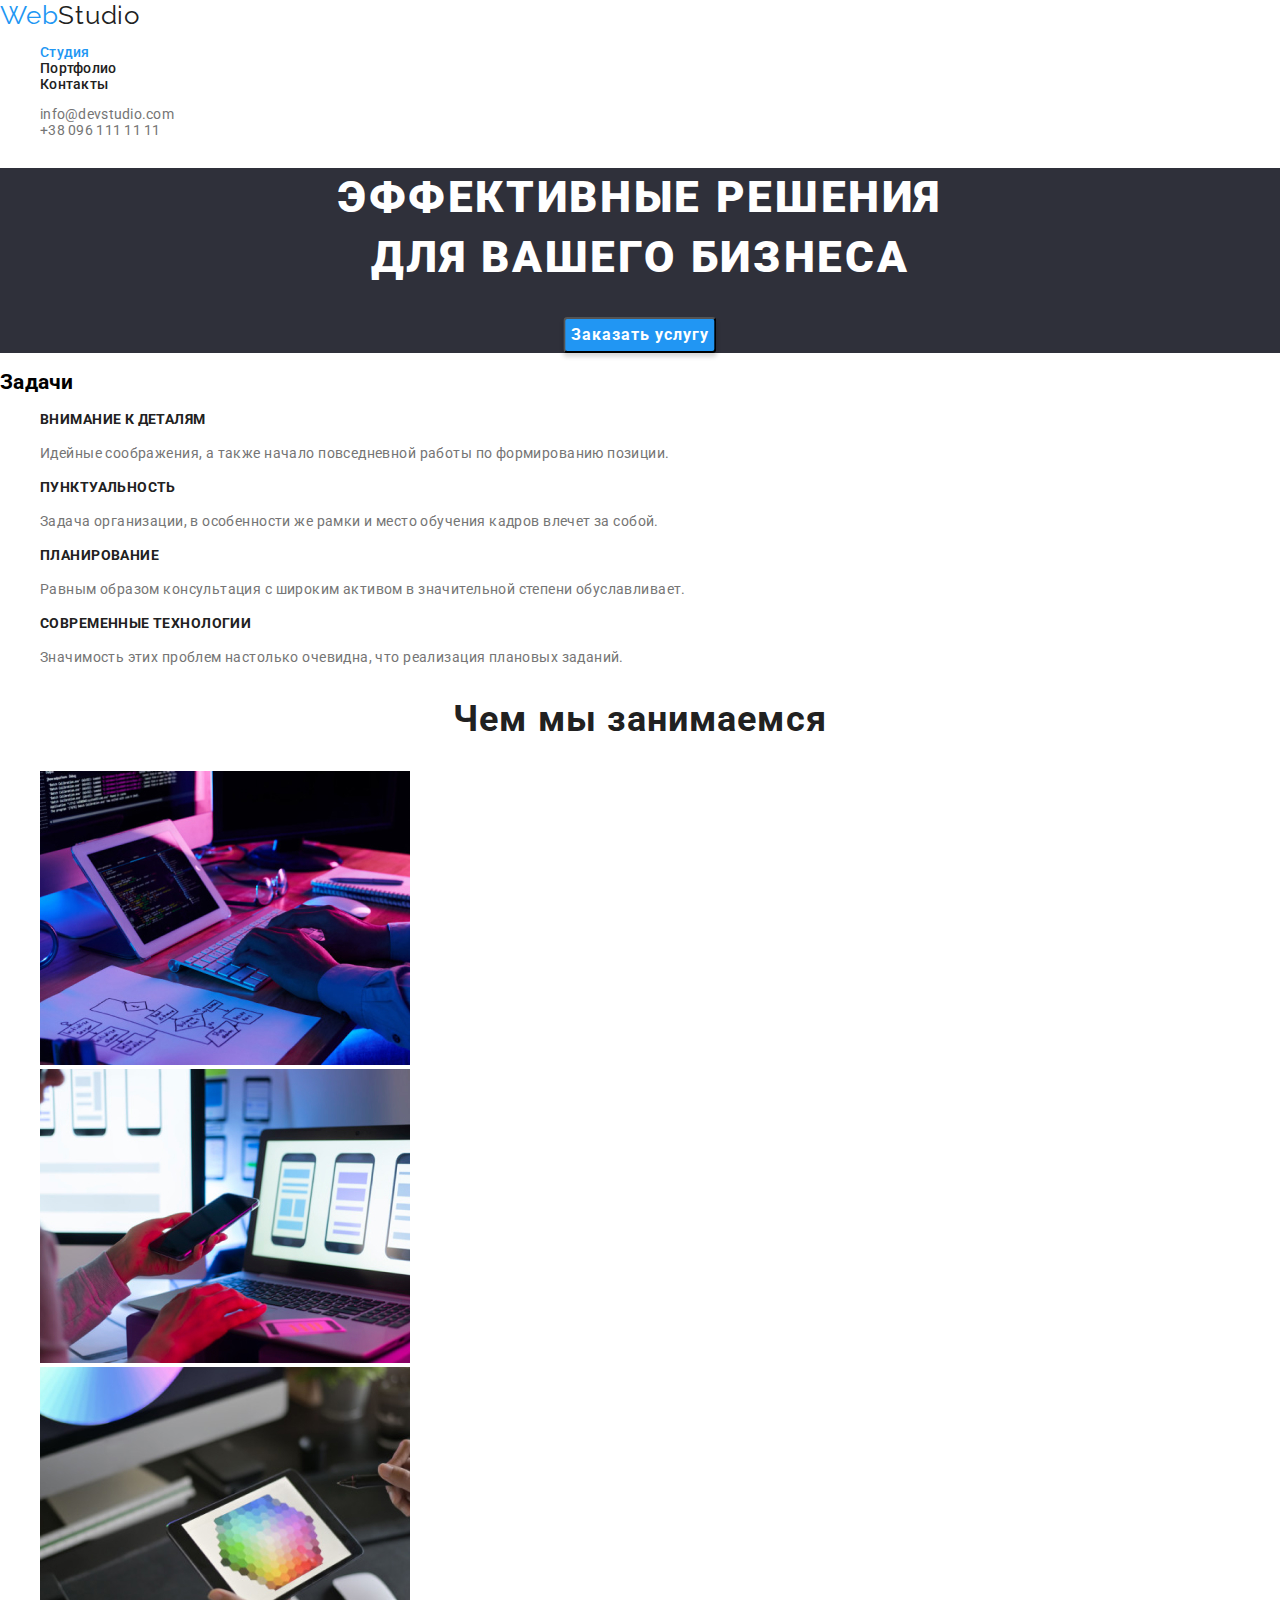
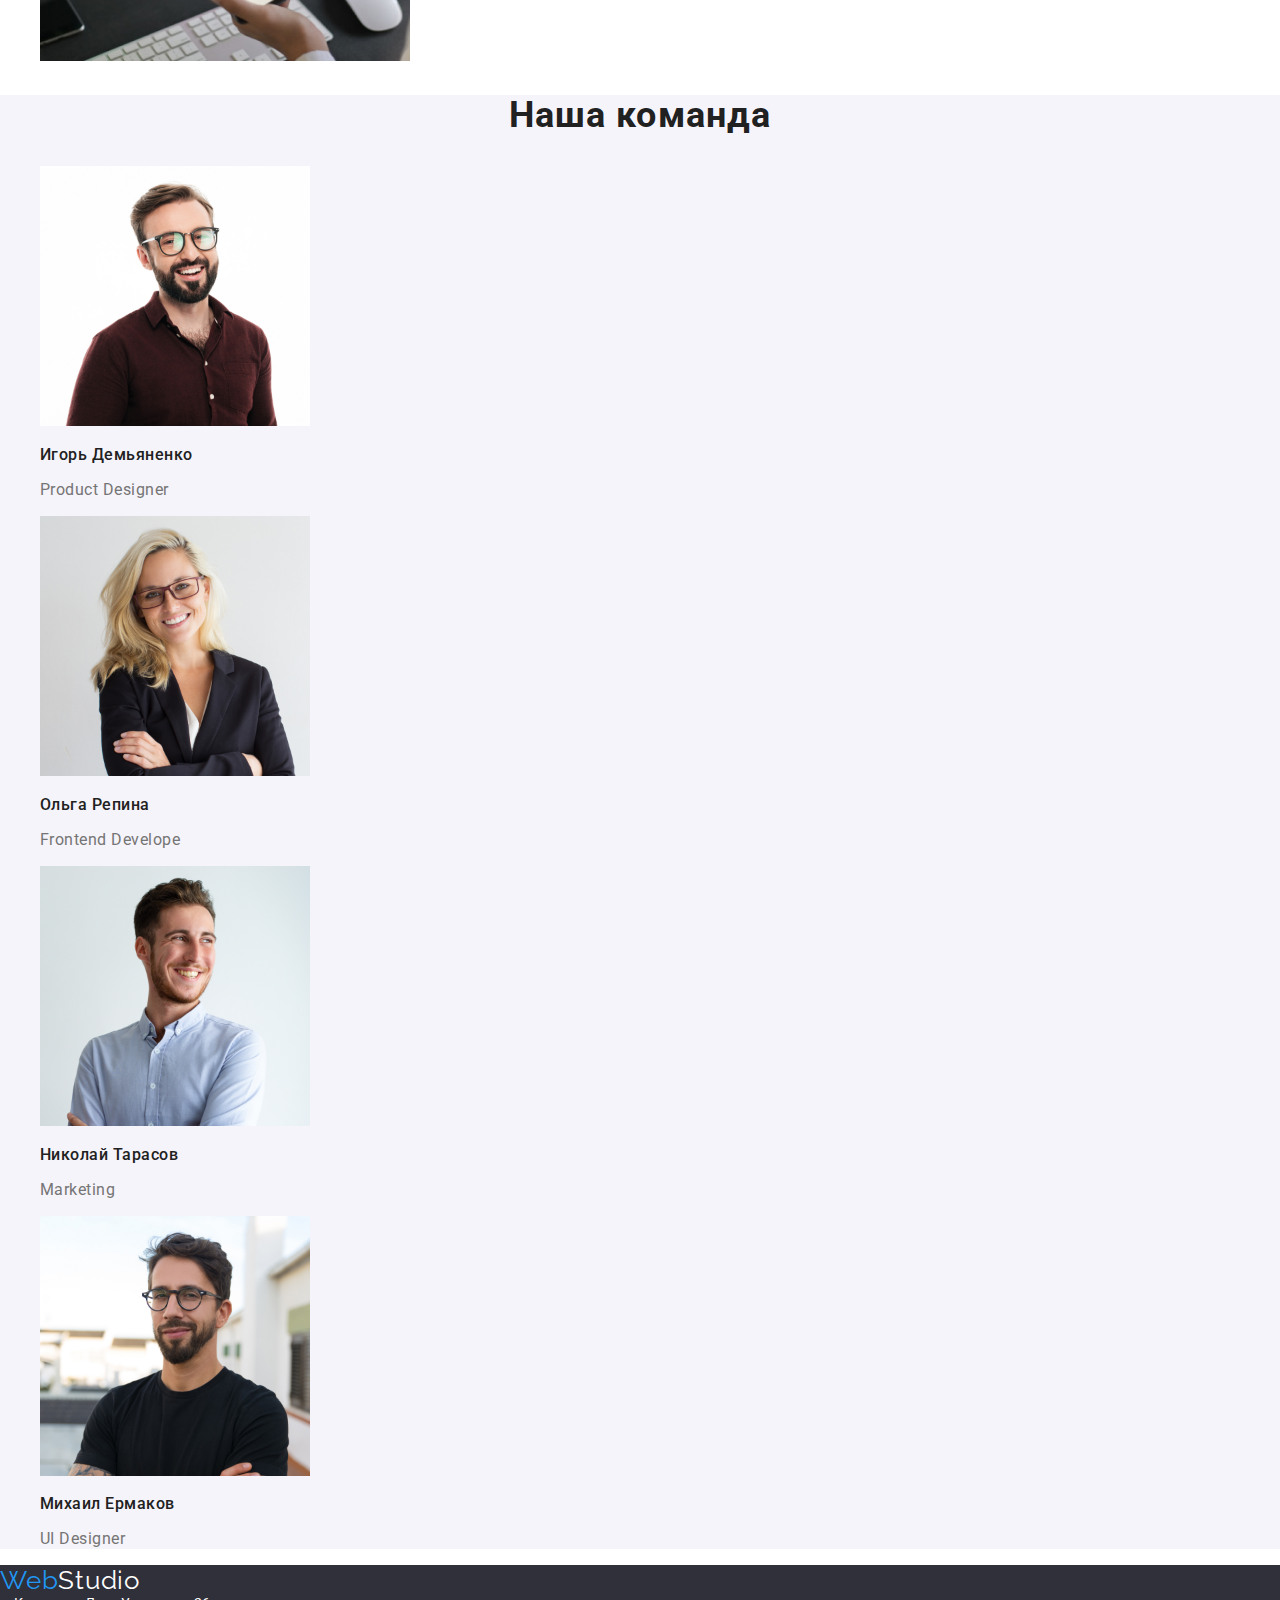
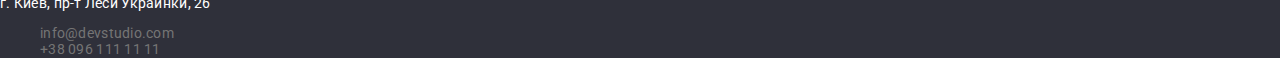
<file: index.html>
<!DOCTYPE html>
<html lang="ru">

<head>
    <meta charset="UTF-8">
    <meta name="viewport" content="width=device-width, initial-scale=1.0">
    <title>Git rules</title>
    <link rel="stylesheet" href="https://cdnjs.cloudflare.com/ajax/libs/modern-normalize/1.0.0/modern-normalize.css">
    <link rel="preconnect" href="https://fonts.gstatic.com">
    <link href="https://fonts.googleapis.com/css2?family=Raleway:wght@700&family=Roboto:wght@400;500;700;900&display=swap"
        rel="stylesheet">
    <link rel="stylesheet" href="./CSS/style.css">
    <link rel="preconnect" href="https://fonts.gstatic.com">
    
</head>

<body>
    <!--Шапка-->
    <header class="header">
        <nav class="menu">
            <a href="index.html" class="WebStudio">Web<span class="Studio-">Studio</span></a>
            <ul class="list-no-style">
                <li><a href="" class="studio">Студия</a></li>
                <li><a href="portfolio.html" class="portfolio">Портфолио</a></li>
                <li><a href="" class="contact">Контакты</a></li>
            </ul>
        </nav>   
            
            <ul class="mailtel">
                <li>
                    <a href="mailto:info@devstudio.com"  >info@devstudio.com</a>
                </li>
                <li>
                    <a href="tel:380961111111" >+38 096 111 11 11</a>
                </li>
            </ul>
            

    </header>
        

    

    <main>
        <!--Эффективные решения для вашего бизнеса-->
        <section class="effect">
            <h1 class="business">Эффективные решения <br> для вашего бизнеса</h1>
            <button type="" class="button"><span class="service">Заказать услугу</span></button>
        </section>

        <!--Задачи-->
        <section class="tasks">
            <h2>Задачи</h2>

            <ul class="list-no-style">
                <li>
                    <h3>ВНИМАНИЕ К ДЕТАЛЯМ </h3>
                    <p>Идейные соображения, а также начало повседневной работы по формированию позиции.</p>
                </li>
                <li>
                    <h3>ПУНКТУАЛЬНОСТЬ</h3>
                    <p>Задача организации, в особенности же рамки и место обучения кадров влечет за собой.</p>
                </li>
                <li>
                    <h3>ПЛАНИРОВАНИЕ</h3>
                    <p>Равным образом консультация с широким активом в значительной степени обуславливает.</p>
                </li>
                <li>
                    <h3>СОВРЕМЕННЫЕ ТЕХНОЛОГИИ</h3>
                    <p>Значимость этих проблем настолько очевидна, что реализация плановых заданий.</p>
                </li>
            </ul>
        </section>

        <!---Чем мы занимаемся-->
        <section>
            <h2 class="img">Чем мы занимаемся</h2>
            <ul class="list-no-style">
              <li><img src="./img/img.jpg" alt="IT Картинкка" width="370" title="IT Картинкка"></li>
              <li><img src="./img/img(1).jpg" alt="IT Картинкка" width="370" title="IT Картинкка"></li>
              <li><img src="./img/img(2).jpg" alt="IT Картинкка" width="370" title="IT Картинкка"></li>
            </ul>
        </section>

        <!--Наша команда-->
        <section class="team">
            <h2>Наша команда</h2>
            <ul class="list-no-style">
                <li>
                    <img src="./img/Игорь.jpg"  alt="Мужчина" width="270" title="Мужчина">
                    <h3>Игорь Демьяненко</h3>
                    <p>Product Designer</p>
                </li>
                <li>
                    <img src="./img/Ольга.jpg" alt="Женщина" width="270" title="Женщина">
                    <h3>Ольга Репина</h3>
                    <p>Frontend Develope</p>
                </li>
                <li>
                    <img src="./img/Николай.jpg" alt="Мужчина" width="270" title="Мужчина">
                    <h3>Николай Тарасов</h3>
                    <p><span>Marketing</span></p>
                </li>
                <li>
                    <img src="./img/Михаил.jpg" alt="Михаил" width="270" title="Мужчина">
                    <h3>Михаил Ермаков</h3>
                    <p>UI Designer</p>
                </li>
            </ul>
        </section>

    </main>

    <!--Футер-->
    <footer class="footer">
        <a href="index.html" class="WebStudio">Web<span class="Studio">Studio</span></a>
        <address>г. Киев, пр-т Леси Украинки, 26</address>
        <ul class="mailtel">
            <li><a href="mailto:info@devstudio.com" target="_blank">info@devstudio.com</a></li>
            <li><a href="tel:380961111111">+38 096 111 11 11</a></li>
        </ul>
    </footer>




</body>

</html>
</file>
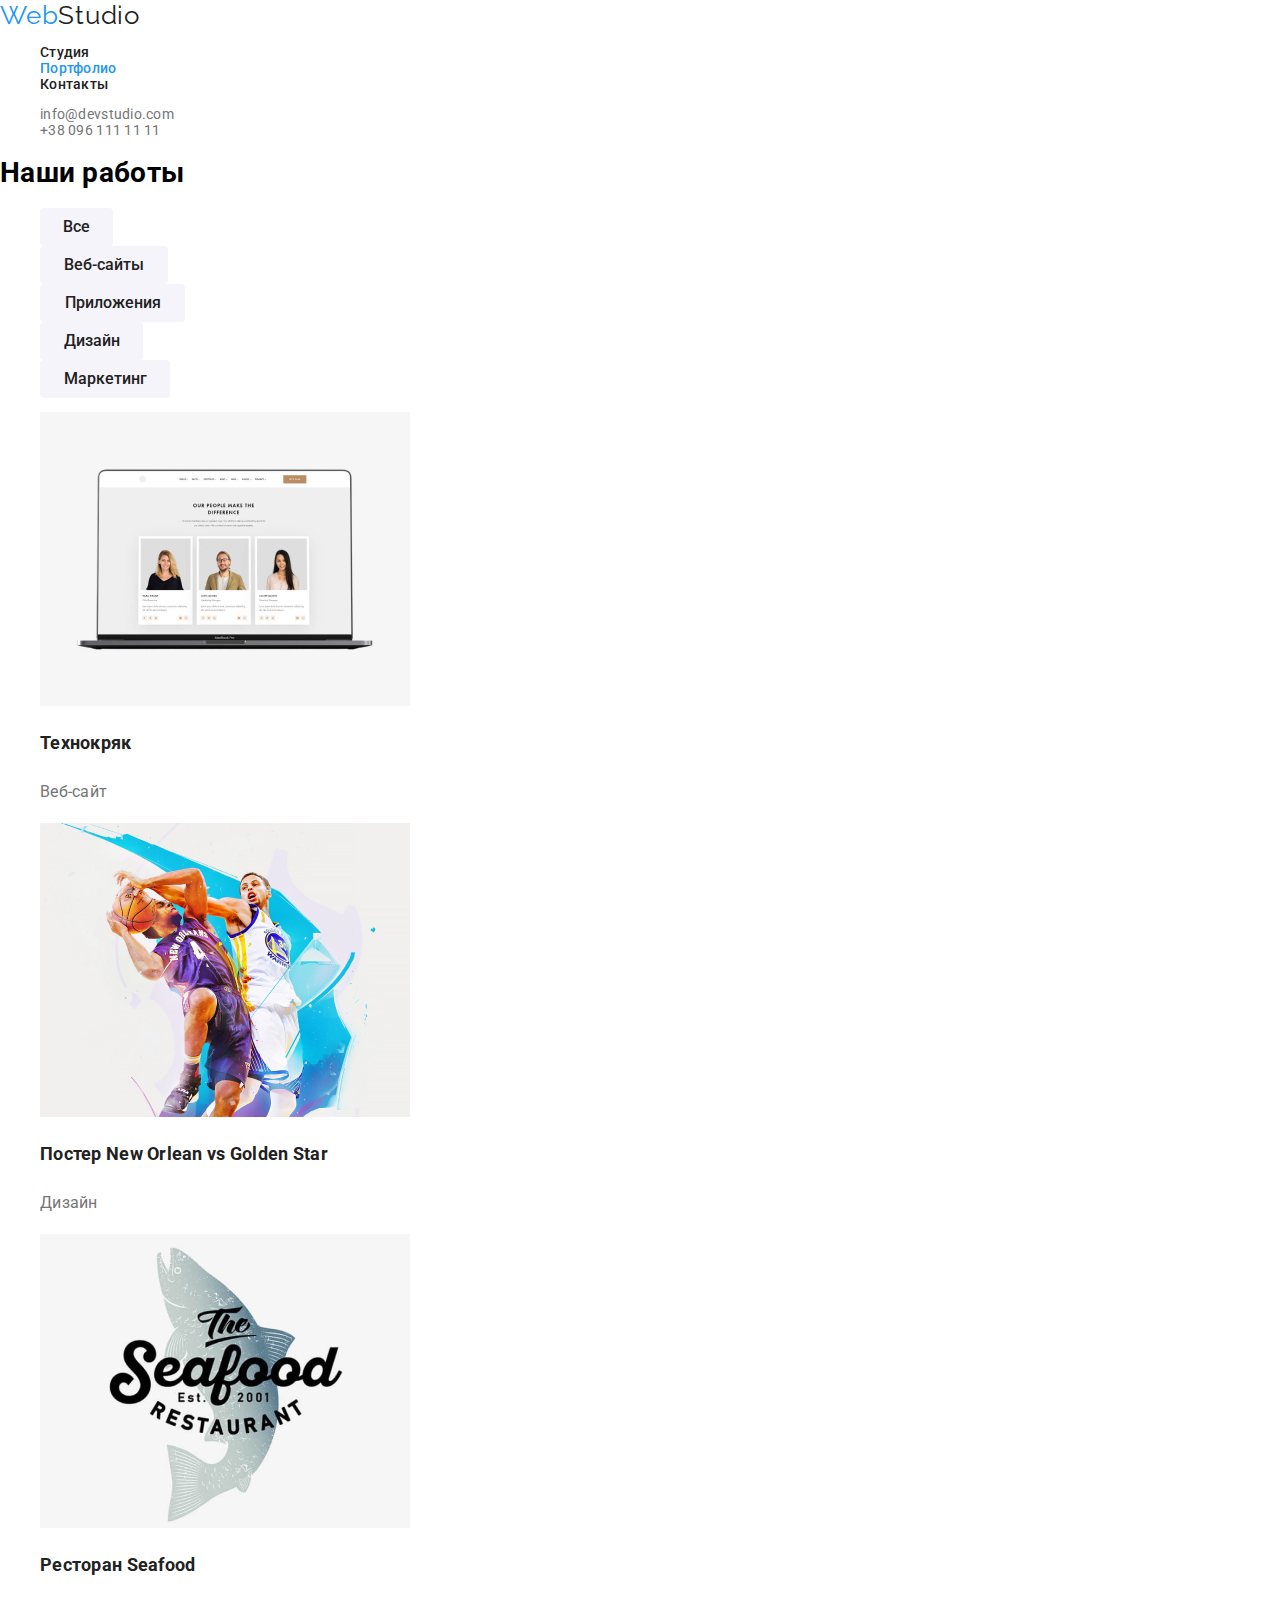
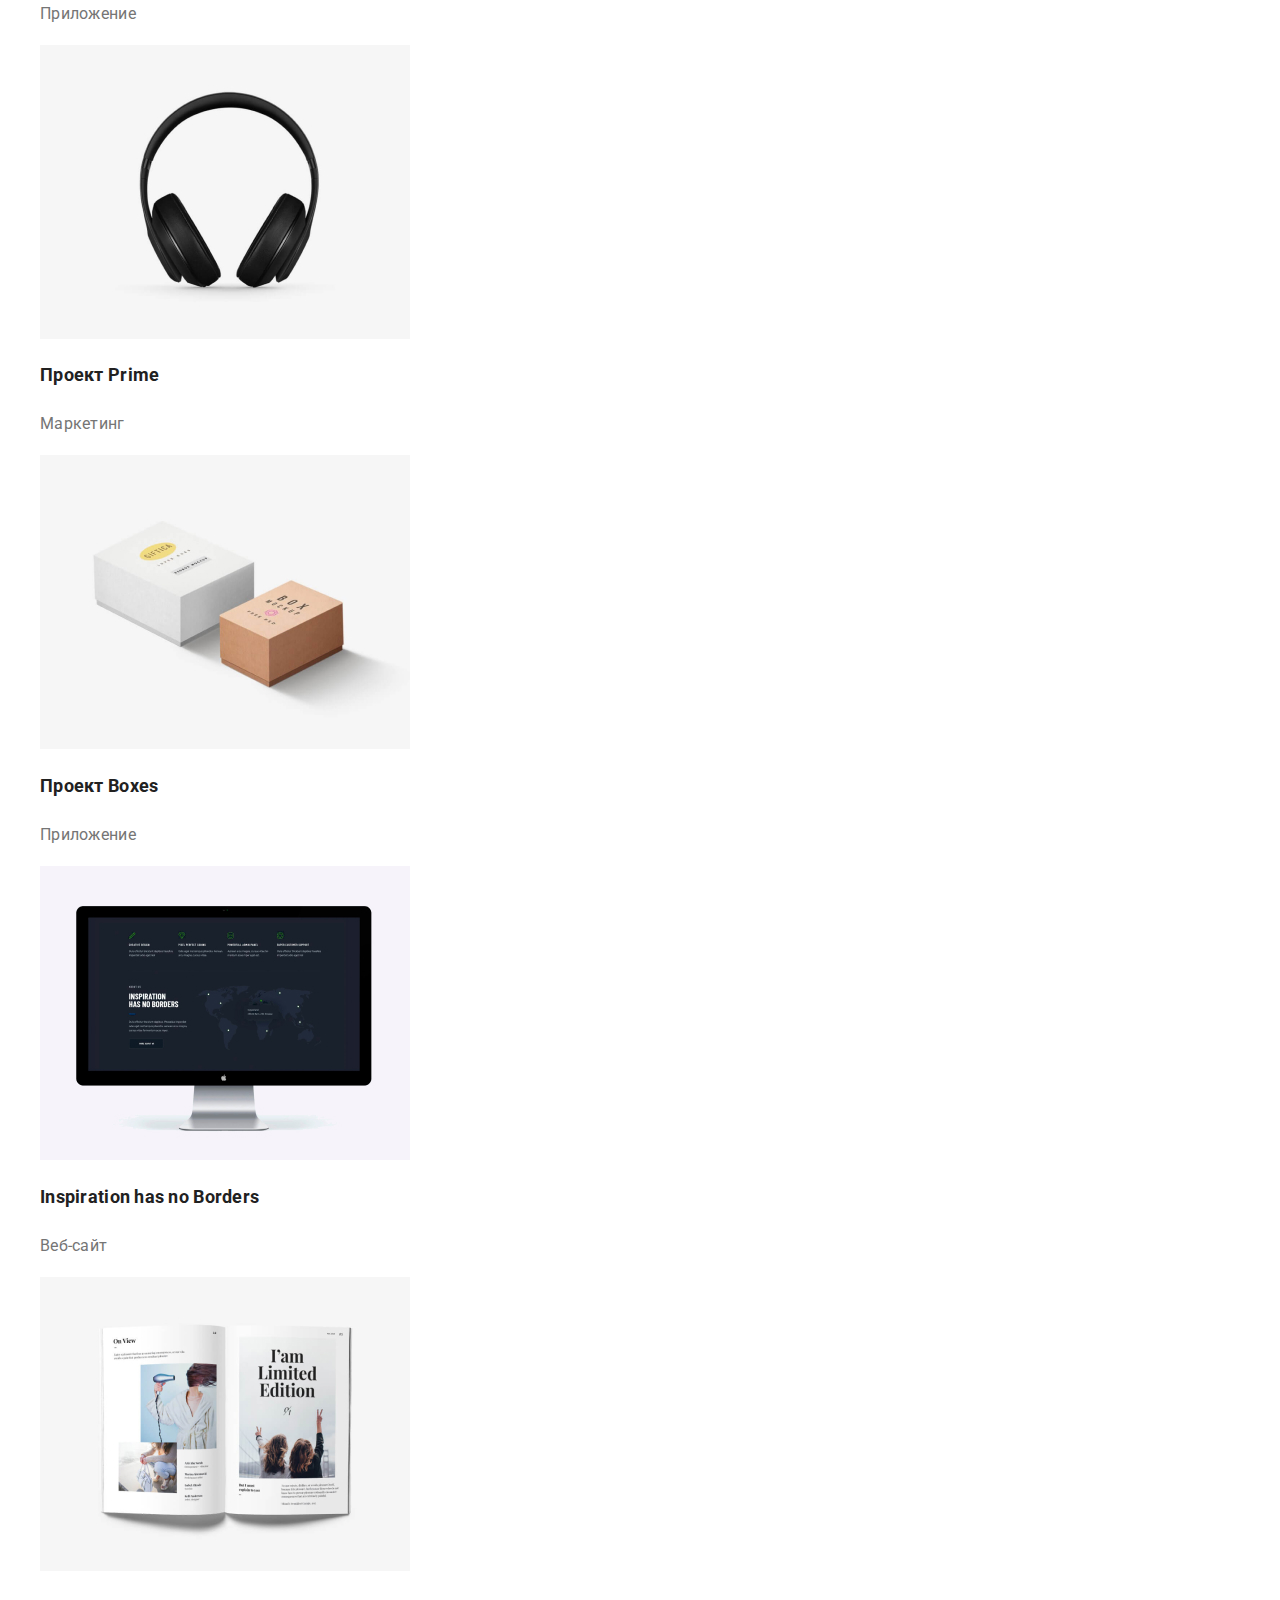
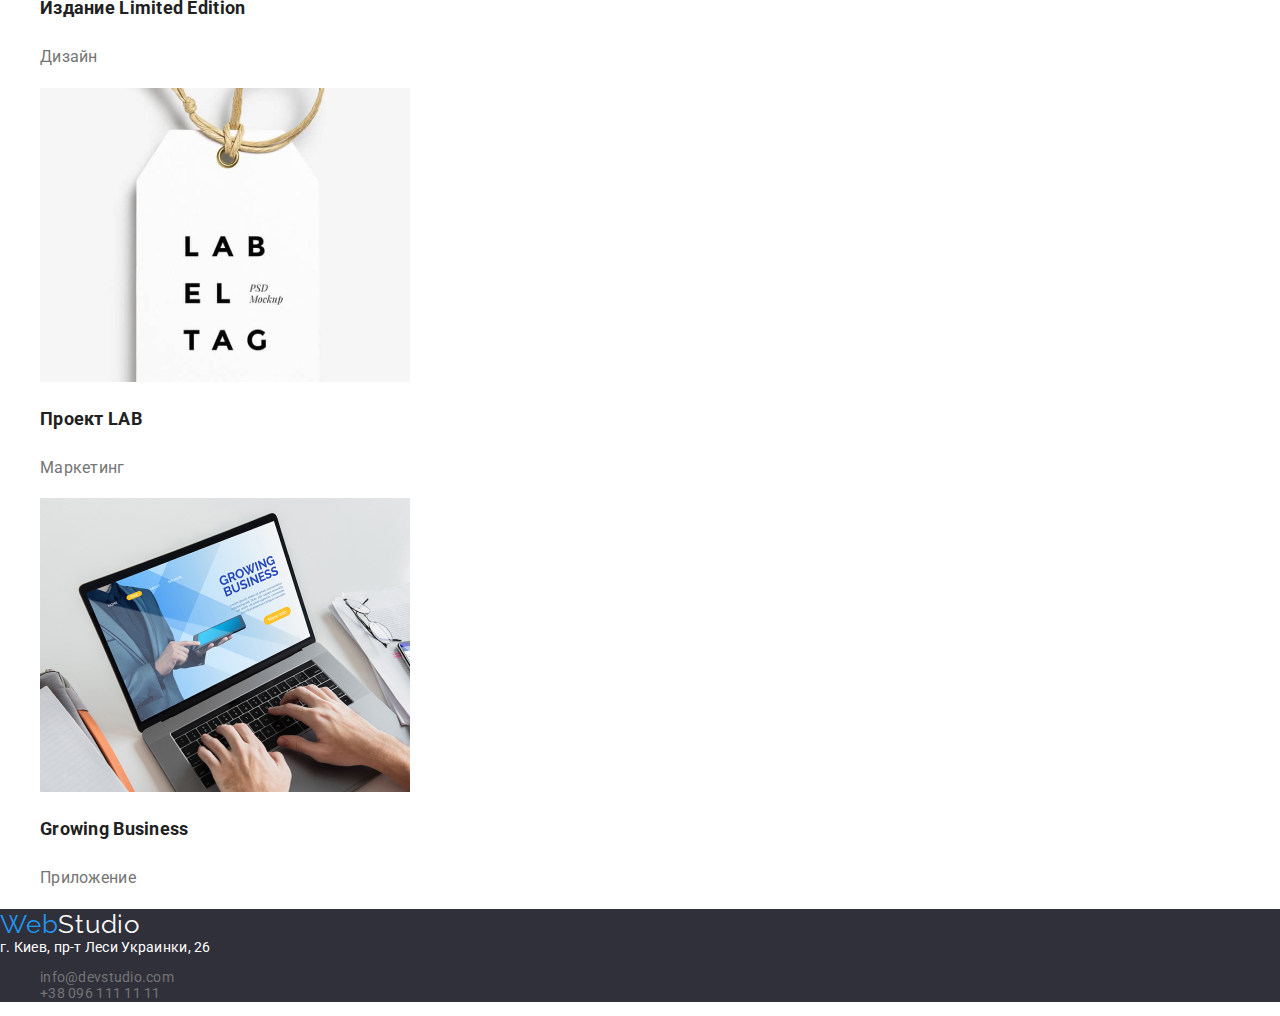
<file: portfolio.html>
<!DOCTYPE html>
<html lang="ru">
<head>
    <meta charset="UTF-8">
    <meta name="viewport" content="width=device-width, initial-scale=1.0">
    <title>Git rules</title>
    <link rel="stylesheet" href="https://cdnjs.cloudflare.com/ajax/libs/modern-normalize/1.0.0/modern-normalize.css">
    <link rel="preconnect" href="https://fonts.gstatic.com">
    <link href="https://fonts.googleapis.com/css2?family=Raleway:wght@700&family=Roboto:wght@400;500;700;900&display=swap"
        rel="stylesheet">
    <link rel="stylesheet" href="./CSS/style.css">
</head>
<body>
    <!--Шапка-->
    <header class="header">
        <nav class="menu">
        <a href="index.html" class="WebStudio">Web<span class="Studio-">Studio</span></a>
          <ul class="list-no-style">
            <li><a href="index.html" class="studioo">Студия</a></li>
            <li><a href="portfolio.html" class="portfolioo">Портфолио</a></li>
            <li><a href="" class="contact">Контакты</a></li>
          </ul>
        </nav>


        
        <ul class="mailtel">
            <li><a href="mailto:info@devstudio.com" target="_blank">info@devstudio.com</a></li>
            <li><a href="tel:380961111111">+38 096 111 11 11</a></li>
        </ul>
        

    </header>

<!--Наши работы-->
    <main>
        <section> 
          <h1>Наши работы</h1>
           <ul class="list-no-style">
            <li>
               <button type="button" class="button-type-a">Все</button>         
            </li>
            <li>
               <button type="button" class="button-type-b">Веб-сайты</button>               
            </li>
            <li>
               <button type="button" class="button-type-c">Приложения</button>                
            </li>
            <li>
               <button type="button" class="button-type-d">Дизайн</button>                
            </li>
            <li>
               <button type="button" class="button-type-e">Маркетинг</button>               
            </li>
           </ul>

    
    <ul class="work">
        <li class="list-no-style">
            <a href="">
                <img src="./img/Технокряк.jpg" alt="Технокряк">
                <h2>Технокряк</h2>
                <p>Веб-сайт</p>
            </a>
        </li>
        <li class="list-no-style">
            <a href="">
                <img src="./img/ПостерNewOrleanvsGoldenStar.jpg" alt="Постер New Orlean vs Golden Star">
                <h2>Постер New Orlean vs Golden Star</h2>
                <p>Дизайн</p>
            </a>
        </li>
        <li class="list-no-style">
            <a href="">
                <img src="./img/РесторанSeafood.jpg" alt="Ресторан Seafood">
                <h2>Ресторан Seafood</h2>
                <p>Приложение</p>
            </a>
        </li>
        <li class="list-no-style">
            <a href="">
                <img src="./img/ПроектPrime.jpg" alt="Проект Prime">
                <h2>Проект Prime</h2>
                <p>Маркетинг</p>
            </a>
        </li>
        <li class="list-no-style">
            <a href="">
                <img src="./img/ПроектBoxes.jpg" alt="Проект Boxes">
                <h2>Проект Boxes</h2>
                <p>Приложение</p>
            </a>
        </li>
        <li class="list-no-style">
            <a href="">
                <img src="./img/InspirationhasnoBorders.jpg" alt="Inspiration has no Borders">
                <h2>Inspiration has no Borders</h2>
                <p>Веб-сайт</p>
            </a>
        </li>
        <li class="list-no-style">
            <a href="">
                <img src="./img/ИзданиеLimitedEdition.jpg" alt="Издание Limited Edition">
                <h2>Издание Limited Edition</h2>
                <p>Дизайн</p>
            </a>
        </li>
        <li class="list-no-style"> 
            <a href="">
                <img src="./img/ПроектLAB.jpg" alt="Проект LAB">
                <h2>Проект LAB</h2>
                <p>Маркетинг</p>
            </a>
        </li>
        <li class="list-no-style">
            <a href="">
                <img src="./img/GrowingBusiness.jpg" alt="Growing Business">
                <h2>Growing Business</h2>
                <p>Приложение</p>
            </a>
        </li>
    </ul>
    </section>

    

</main>

    <!--Футер-->
    <footer class="footer">
        <a href="index.html" class="WebStudio">Web<span class="Studio">Studio</span></a>
        <address>г. Киев, пр-т Леси Украинки, 26</address>
        <ul class="mailtel">
            <li><a href="mailto:info@devstudio.com" target="_blank">info@devstudio.com</a></li>
            <li><a href="tel:380961111111">+38 096 111 11 11</a></li>
        </ul>
    </footer>
    
</body>
</html>
</file>
<file: CSS/style.css>
body {
  font-family: Roboto, sans-serif;
  font-style: normal;
  background: #ffffff;
  font-size: 14px;
  line-height: 1.14;
  letter-spacing: 0.02em;
}

:root {
  --color: #757575;
  --colot-text: #212121;
  --color-hover: #2196f3;
  --background: #2f303a;
  --text-text: #ffffff;
  --background-team: #f5f4fa;
}

.list-no-style {
  list-style: none;
}

.header a:hover,
.header a:focus,
.header a:active {
  color: var(--color-hover);
}

.WebStudio {
  font-size: 26px;
  line-height: 1.19;
  letter-spacing: 0.03em;
  color: var(--color-hover);
  text-decoration: none;
  font-family: Raleway;
}

.studio {
  color: var(--color-hover);
  font-weight: 500;
  text-decoration: none;
}

.portfolio {
  color: var(--colot-text);
  font-weight: 500;
  text-decoration: none;
}
.contact {
  color: var(--colot-text);
  font-weight: 500;
  text-decoration: none;
}

.mailtel a {
  list-style: none;
  color: var(--color);
  text-decoration: none;
}

.mailtel {
  list-style: none;
}

.effect {
  background-color: var(--background);
}

.business {
  font-weight: 900;
  font-size: 44px;
  line-height: 1.36;
  text-align: center;
  letter-spacing: 0.06em;
  text-transform: uppercase;
  color: var(--text-text);
}
.button {
  position: relative;
  left: 50%;
  transform: translate(-50%, 0);
  background-color: var(--color-hover);
  box-shadow: 0px 4px 4px rgba(0, 0, 0, 0.15);
  border-radius: 4px;
  font-family: inherit;
}
.service {
  font-weight: bold;
  font-size: 16px;
  line-height: 1.87;
  text-align: center;
  letter-spacing: 0.06em;
  color: var(--text-text);
}

.tasks h3 {
  font-weight: 700;
  font-size: 14px;
  line-height: 1.14;
  letter-spacing: 0.03em;

  color: var(--colot-text);
}

.tasks p {
  font-size: 14px;
  line-height: 1.71;
  letter-spacing: 0.03em;
  color: var(--color);
}

.img {
  font-weight: 700;
  font-size: 36px;
  line-height: 1.16;
  text-align: center;
  letter-spacing: 0.03em;
  color: var(--colot-text);
}

.team {
  background-color: var(--background-team);
}

.team h2 {
  font-weight: 700;
  font-size: 36px;
  line-height: 1.16;
  text-align: center;
  letter-spacing: 0.03em;
  color: var(--colot-text);
}

.team h3 {
  font-weight: 500;
  font-size: 16px;
  line-height: 1.18;
  letter-spacing: 0.03em;

  color: var(--colot-text);
}
.team p {
  font-size: 16px;
  line-height: 1.18;

  letter-spacing: 0.03em;

  color: var(--color);
}

.footer {
  background: var(--background);
}

.footer address {
  font-style: normal;
  font-size: 14px;
  line-height: 1, 71;
  color: var(--text-text);
}

.footer a:hover,
.footer a:focus,
.footer a:active {
  color: var(--color-hover);
}

.Studio {
  color: var(--text-text);
}

.Studio- {
  color: var(--colot-text);
}

.portfolioo {
  font-size: 14px;
  line-height: 1.14;
  letter-spacing: 0.02em;
  color: var(--color-hover);
  font-weight: 500;
  text-decoration: none;
}

.studioo {
  font-size: 14px;
  line-height: 1.14;
  letter-spacing: 0.02em;
  color: var(--colot-text);
  font-weight: 500;
  text-decoration: none;
}

.work a {
  text-decoration: none;
}

.work h2 {
  font-weight: 700;
  font-size: 18px;
  line-height: 2;
  color: var(--colot-text);
}

.work p {
  font-size: 16px;
  line-height: 1.87;

  color: var(--color);
}

button:hover,
button :focus button :active {
  background-color: var(--color-hover);
  box-shadow: 0px 3px 1px rgba(0, 0, 0, 0.1), 0px 1px 2px rgba(0, 0, 0, 0.08),
    0px 2px 2px rgba(0, 0, 0, 0.12);
  border-radius: 4px;
  color: var(--text-text);
}

.button-type-a {
  width: 73px;
  height: 38px;
  left: 495px;
  top: 174px;
  border: 0;
  padding: 0;
  font-weight: 500;
  font-size: 16px;
  line-height: 1, 62;
  text-align: center;
  color: var(--colot-text);
  background-color: var(--background-team);
  border-radius: 4px;
}

.button-type-b {
  width: 128px;
  height: 38px;
  left: 576px;
  top: 174px;
  border: 0;
  padding: 0;
  font-weight: 500;
  font-size: 16px;
  line-height: 1, 62;
  text-align: center;
  color: var(--colot-text);
  background-color: var(--background-team);
  border-radius: 4px;
}

.button-type-c {
  width: 145px;
  height: 38px;
  left: 712px;
  top: 174px;
  border: 0;
  padding: 0;
  font-weight: 500;
  font-size: 16px;
  line-height: 1, 62;
  text-align: center;
  color: var(--colot-text);
  background-color: var(--background-team);
  border-radius: 4px;
}

.button-type-d {
  width: 103px;
  height: 38px;
  left: 865px;
  top: 174px;
  border: 0;
  padding: 0;
  font-weight: 500;
  font-size: 16px;
  line-height: 1, 62;
  text-align: center;
  color: var(--colot-text);
  background-color: var(--background-team);
  border-radius: 4px;
}

.button-type-e {
  width: 130px;
  height: 38px;
  left: 976px;
  top: 174px;
  border: 0;
  padding: 0;
  font-weight: 500;
  font-size: 16px;
  line-height: 1, 62;
  text-align: center;
  color: var(--colot-text);
  background-color: var(--background-team);
  border-radius: 4px;
}
</file>
